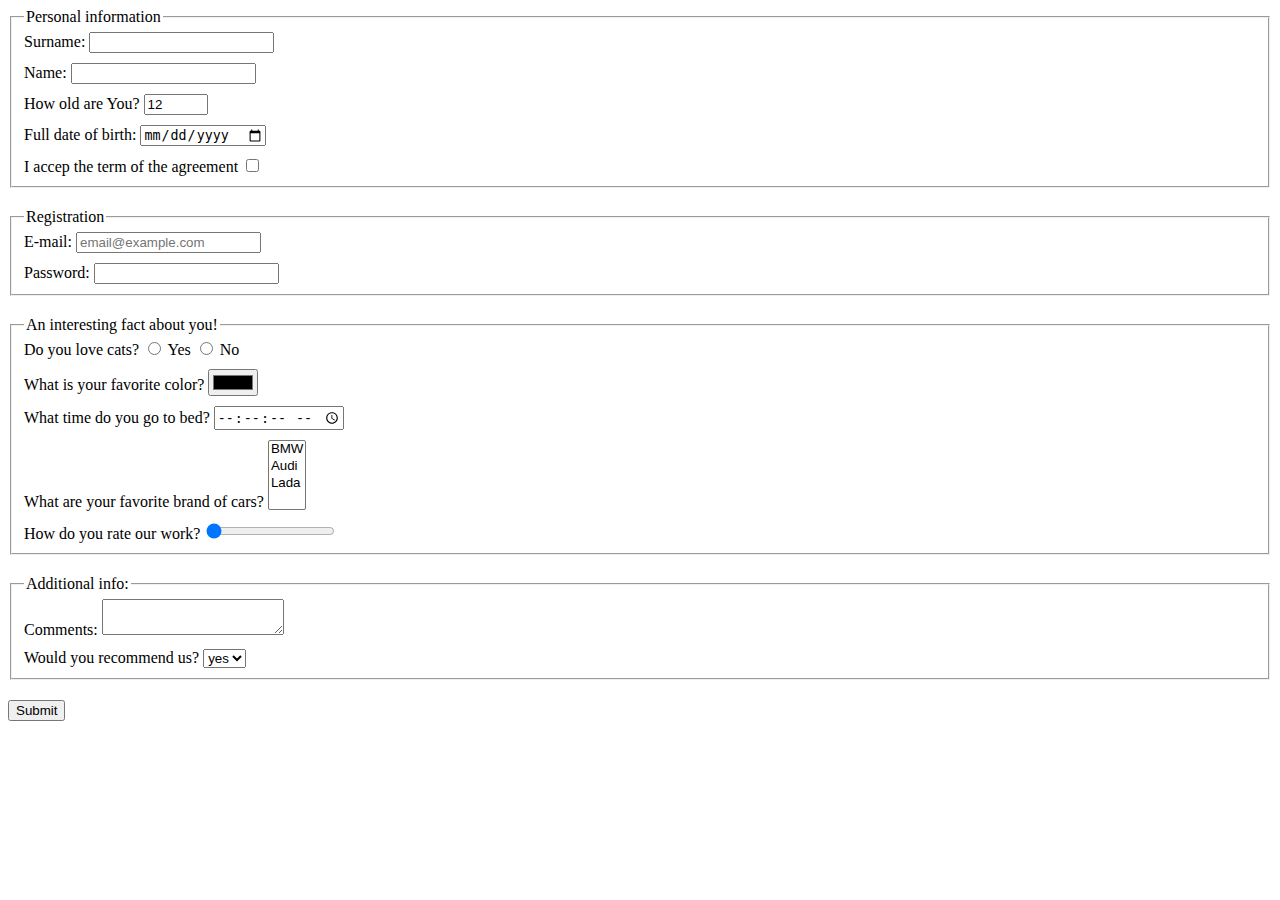
<file: index.html>
<!doctype html><html lang="en"><head><meta charset="UTF-8"><meta name="viewport" content="width=device-width, user-scalable=no, initial-scale=1.0, maximum-scale=1.0, minimum-scale=1.0"><meta http-equiv="X-UA-Compatible" content="ie=edge"><title>HTML Form</title><link rel="stylesheet" href="style.d403f49b.css"></head><body> <form action="https://mate-academy-form-lesson.herokuapp.com/create-application"> <fieldset class="form-group"> <legend>Personal information</legend> <label class="form-field"> Surname: <input type="text" name="surname" minlength="1" maxlength="32" autocomplete="off" required tabindex="1"> </label> <label class="form-field"> Name: <input type="text" name="name" minlength="1" maxlength="32" autocomplete="off" required> </label> <label class="form-field"> How old are You? <input type="number" name="age" min="1" max="100" value="12"> </label> <label class="form-field"> Full date of birth: <input type="date" name="dateOfBirth" required> </label> <label class="form-field"> I accep the term of the agreement <input type="checkbox" name="dateOfBirth" required> </label> </fieldset> <fieldset class="form-group"> <legend>Registration</legend> <label class="form-field"> E-mail: <input type="email" name="email" placeholder="email@example.com" required> </label> <label class="form-field"> Password: <input type="password" name="password" minlength="4" maxlength="12" required> </label> </fieldset> <fieldset class="form-group"> <legend>An interesting fact about you!</legend> <label class="form-field"> Do you love cats? <input type="radio" name="loveCats"> Yes <input type="radio" name="loveCats"> No </label> <label class="form-field"> What is your favorite color? <input type="color" name="favoriteColor"> </label> <label class="form-field"> What time do you go to bed? <input type="time" step="1" name="sleepStarts"> </label> <label class="form-field"> What are your favorite brand of cars? <select name="brandOfCar" required multiple> <option value="BMW">BMW</option> <option value="Audi">Audi</option> <option value="Lada">Lada</option> </select> </label> <label class="form-field"> How do you rate our work? <input type="range" name="rateWorks" min="1" max="10" value="1"> </label> </fieldset> <fieldset class="form-group"> <legend>Additional info:</legend> <label class="form-field"> Comments: <textarea name="comments" autocomplete="off">
          </textarea> </label> <label class="form-field"> Would you recommend us? <select name="recommend"> <option value="yes" checked>yes</option> <option value="no">no</option> </select> </label> </fieldset> <input type="submit" value="Submit"> </form> <script type="text/javascript" src="main.5883b77c.js"></script> </body></html>
</file>
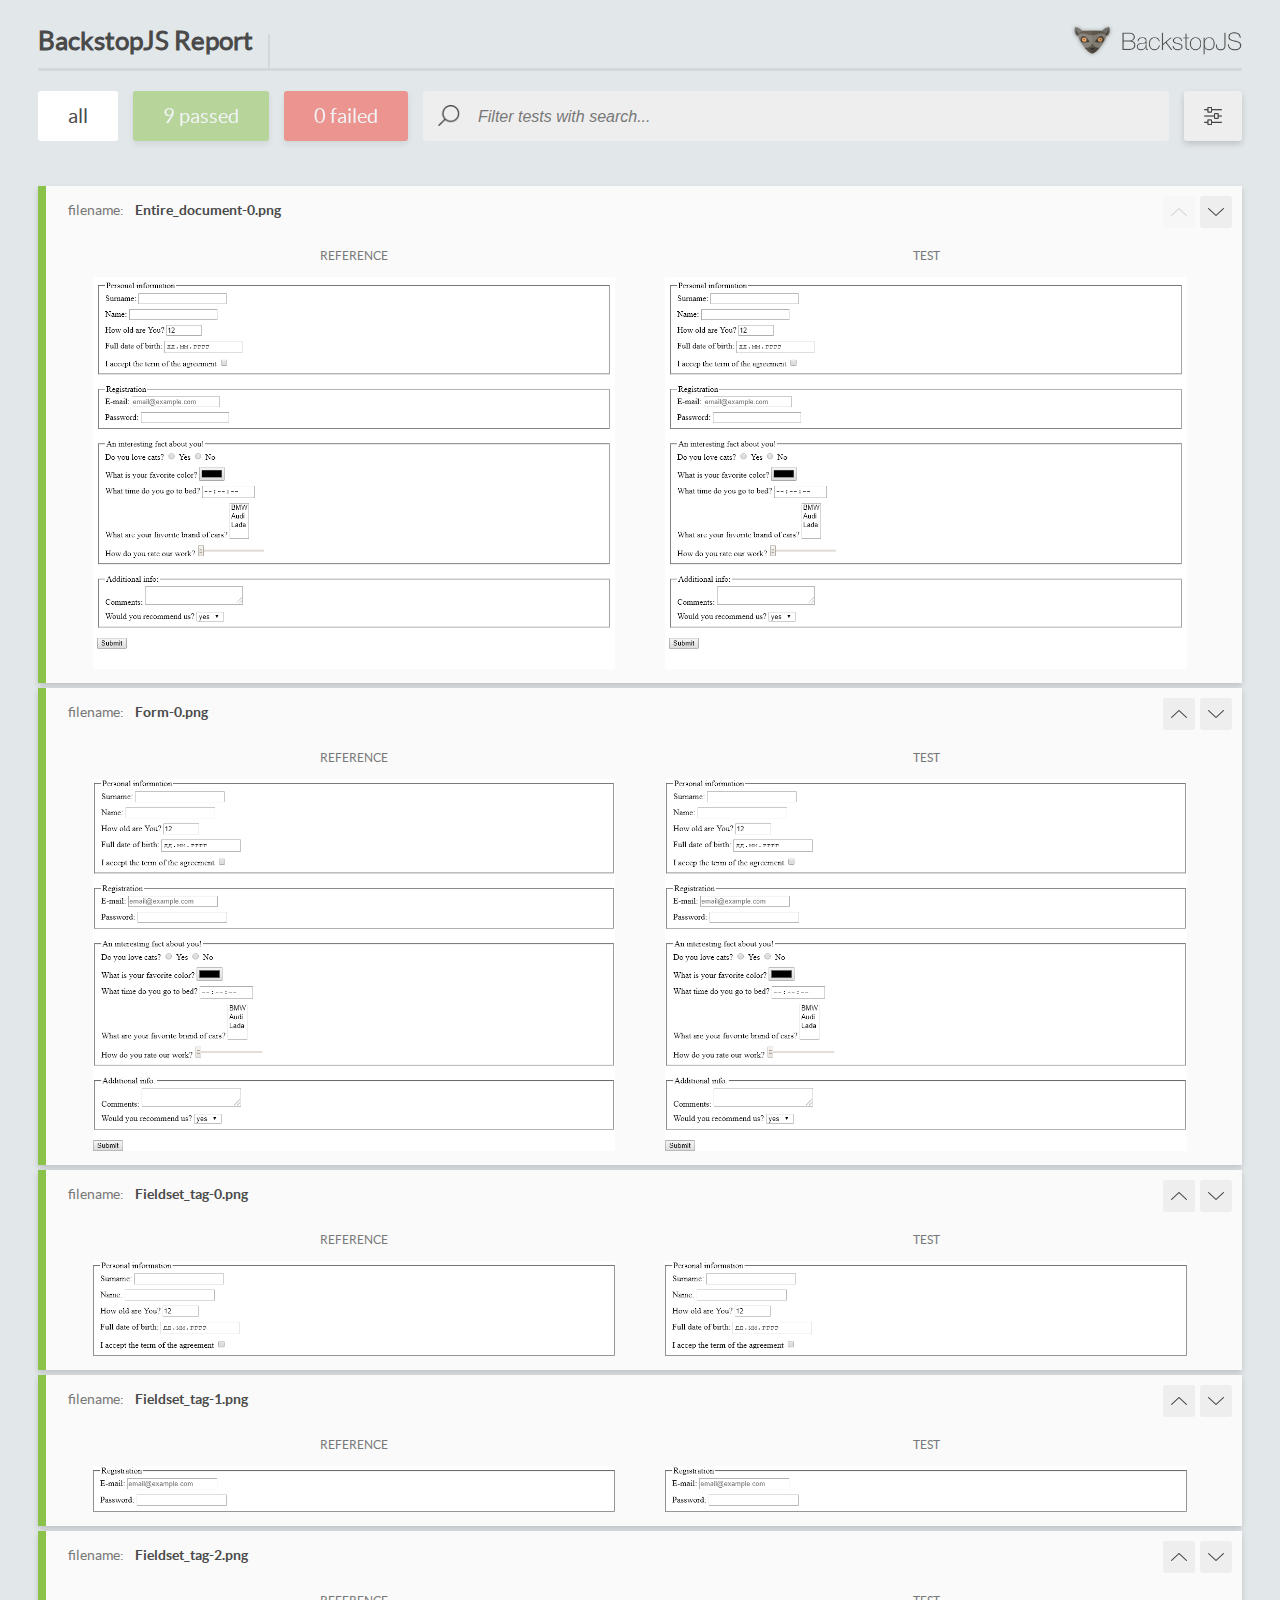
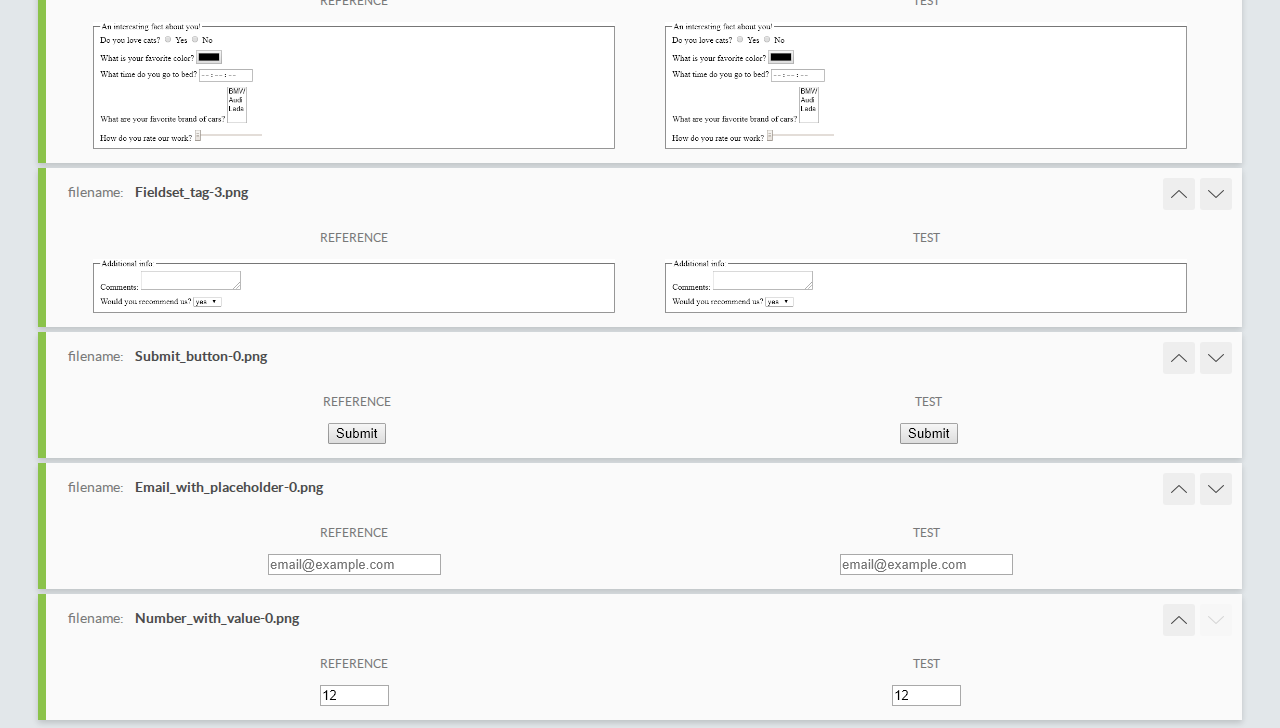
<file: report/html_report/index.html>
<!DOCTYPE html>
<html>
  <head>
    <meta charset="utf-8">
    <title>BackstopJS Report</title>

    <style>
      @font-face {
          font-family: 'latoregular';
          src: url('./assets/fonts/lato-regular-webfont.woff2') format('woff2'),
              url('./assets/fonts/lato-regular-webfont.woff') format('woff');
          font-weight: 400;
          font-style: normal;
      }
      @font-face {
          font-family: 'latobold';
          src: url('./assets/fonts/lato-bold-webfont.woff2') format('woff2'),
              url('./assets/fonts/lato-bold-webfont.woff') format('woff');
          font-weight: 700;
          font-style: normal;
      }

      .ReactModal__Body--open {
          overflow: hidden;
      }
      .ReactModal__Body--open .header {
        display: none;
      }

    </style>
  </head>
  <body style="background-color: #E2E7EA">
    <div id="root">

    </div>
    <script type="text/javascript">
      function report (report) { // eslint-disable-line no-unused-vars
        window.tests = report;
      }
    </script>
    <script type="text/javascript" src="config.js"></script>
    <script type="text/javascript" src="index_bundle.js"></script>
  </body>
</html>
</file>
<file: style.d403f49b.css>
.form-field{display:block;margin-bottom:10px}.form-group{display:block;margin-bottom:20px;padding-bottom:0}
/*# sourceMappingURL=style.d403f49b.css.map */
</file>
